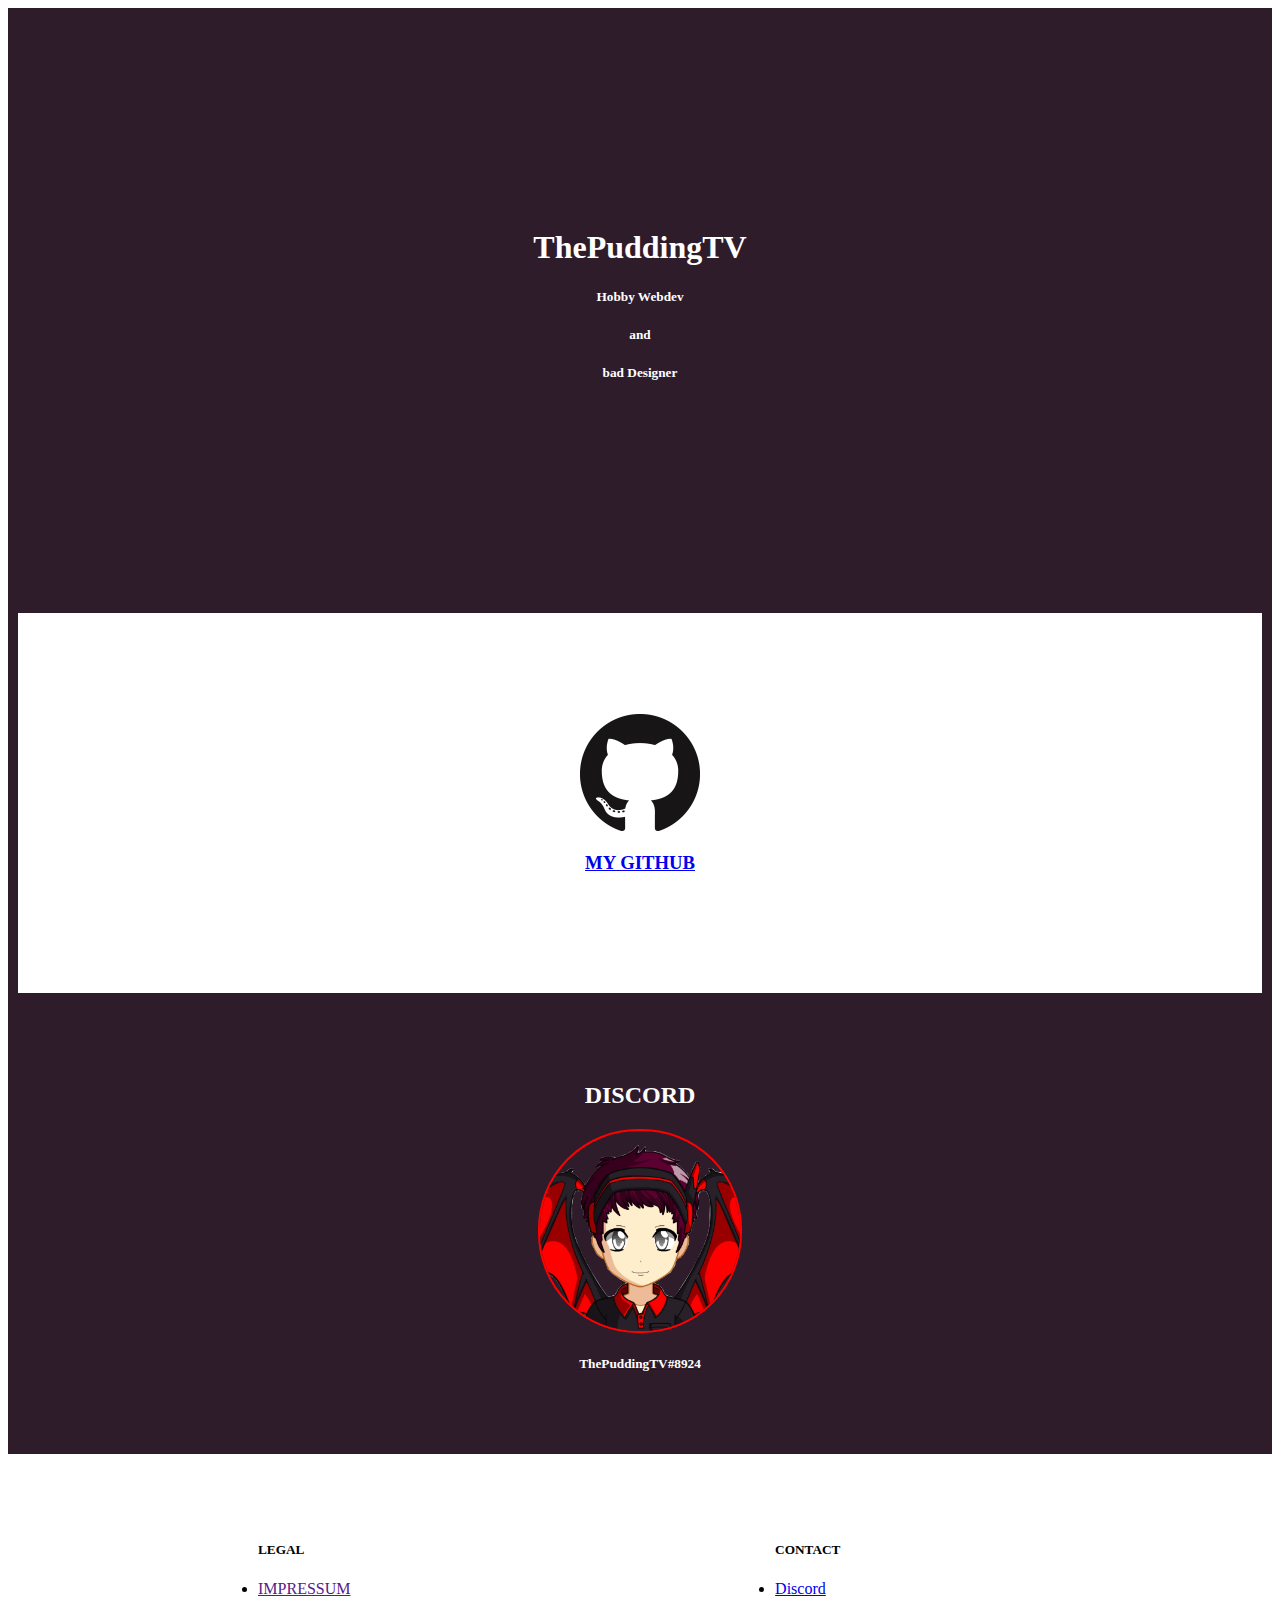
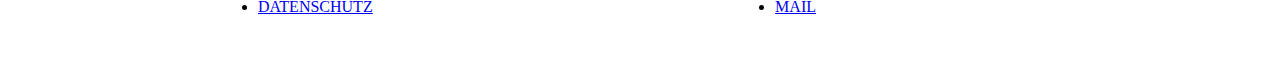
<file: html/index.html>
<!DOCTYPE html>
<head>
  <link rel="stylesheet" href="https://stackpath.bootstrapcdn.com/bootstrap/4.5.0/css/bootstrap.min.css" integrity="sha384-9aIt2nRpC12Uk9gS9baDl411NQApFmC26EwAOH8WgZl5MYYxFfc+NcPb1dKGj7Sk" crossorigin="anonymous">
<link rel="stylesheet" href="../css/style.css">
</head>
<body>
    <div class="header">
        <h1 class="headline">ThePuddingTV</h1>
        <h5 class="underheadline">Hobby Webdev</h5>
        <h5 class="underheadline">and</h5>
        <h5 class="underheadline">bad Designer</h5>
    </div>
        <div class="github">
            <img class="gh" src="../img/GitHub-Mark-120px-plus.png">
            <a href="https://github.com/ThePuddingCODE"><h3>MY GITHUB</h3></a>
        
    </div>
    <div class="discord">
    <h2 class="underheadline">DISCORD</h2>
    <img src="../img/FaceMakerGO_5.png" width="200px" class="profilepicture">
        <a href="#"><h5 class="underheadline">ThePuddingTV#8924</h5></a>
    </div>
    <div class="footer">
        <ul class="legal">
        <h5 >LEGAL</h5>
        <li><a href="">IMPRESSUM</a></li>
        <li><a href="datenschutz.html">DATENSCHUTZ</a></li>
        </ul>
        <ul class="contact">
        <h5>CONTACT</h5>
        <li><a href="https://discord.gg/H8HcfeA">Discord</a></li>
        <li><a href=mailto:dorhoc@outlook.de"">MAIL</a></li>
        
        </ul>
    </div>
</body>
</file>
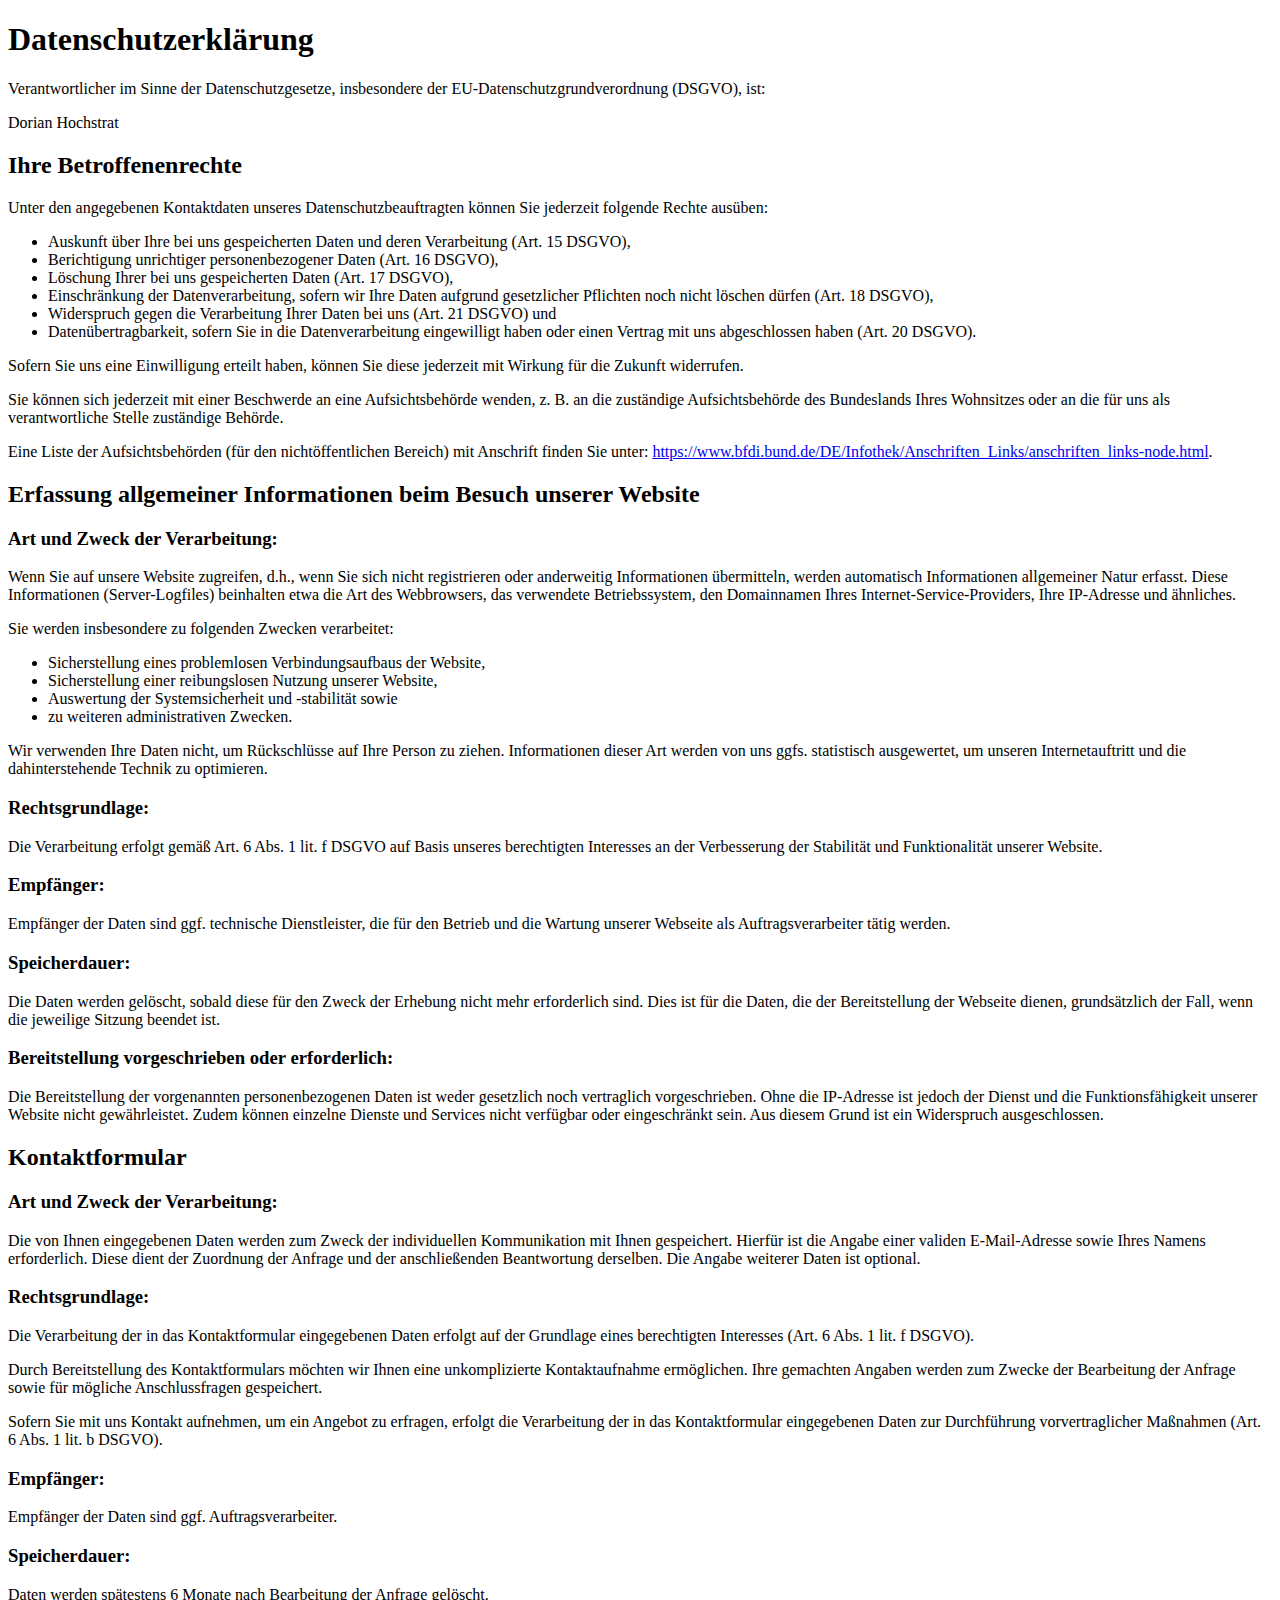
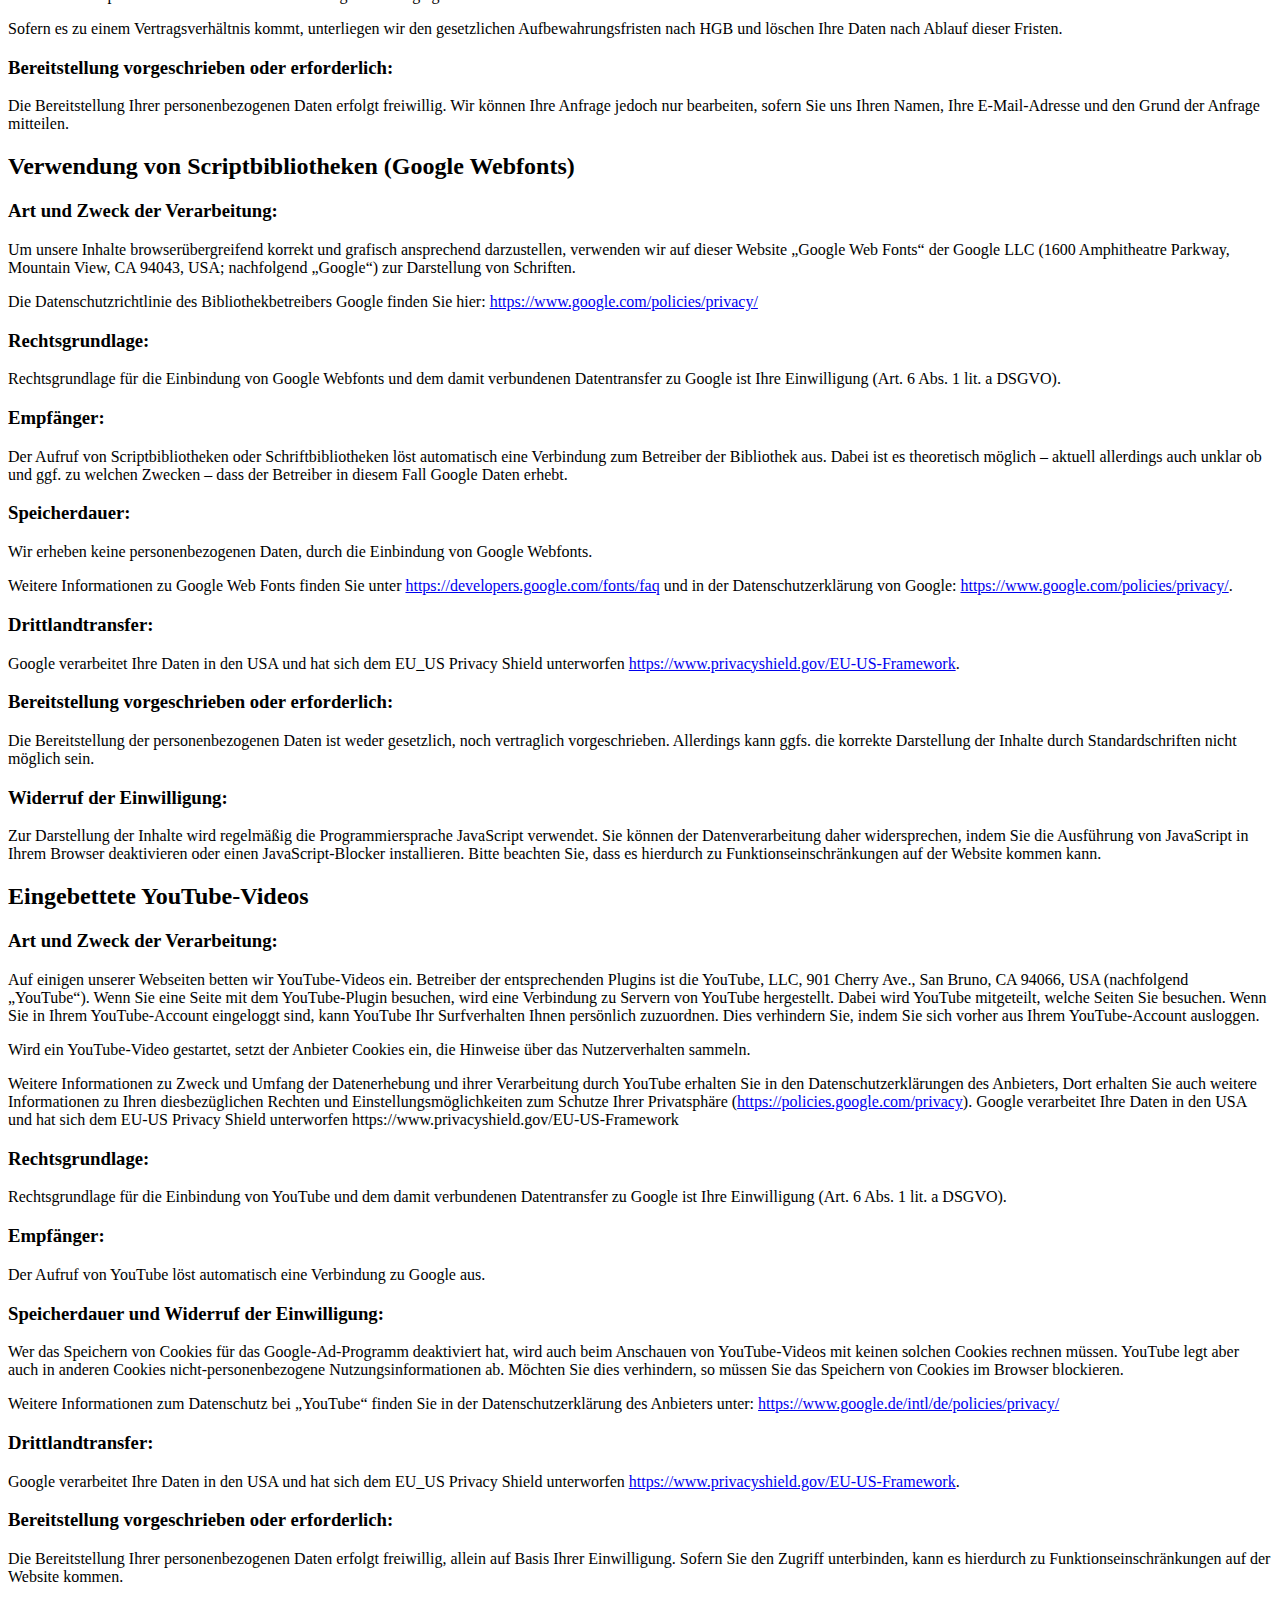
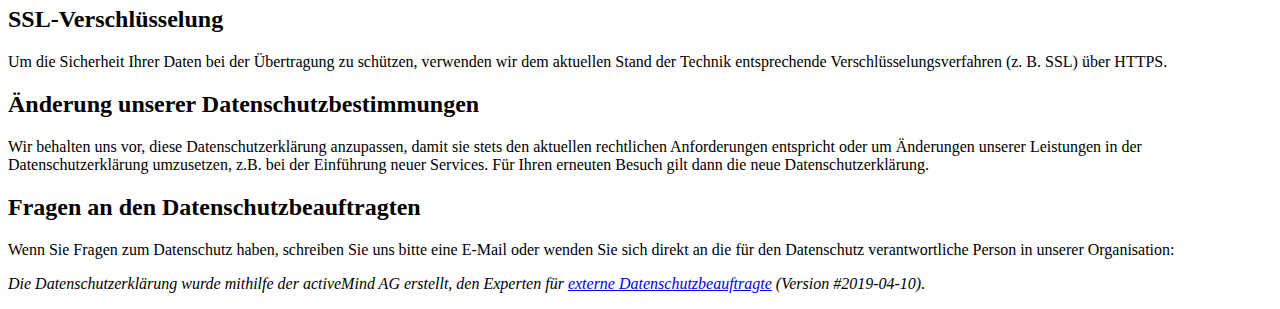
<file: html/datenschutz.html>
<!DOCTYPE html>
<head>
  <link rel="stylesheet" href="https://stackpath.bootstrapcdn.com/bootstrap/4.5.0/css/bootstrap.min.css" integrity="sha384-9aIt2nRpC12Uk9gS9baDl411NQApFmC26EwAOH8WgZl5MYYxFfc+NcPb1dKGj7Sk" crossorigin="anonymous">
<link rel="stylesheet" href="../css/style.css">
</head>
<body>
<h1>Datenschutzerklärung</h1>
<p>Verantwortlicher im Sinne der Datenschutzgesetze, insbesondere der EU-Datenschutzgrundverordnung (DSGVO), ist:</p>
<p>Dorian Hochstrat</p>
<h2>Ihre Betroffenenrechte</h2>
<p>Unter den angegebenen Kontaktdaten unseres Datenschutzbeauftragten können Sie jederzeit folgende Rechte ausüben:</p>
<ul>
<li>Auskunft über Ihre bei uns gespeicherten Daten und deren Verarbeitung (Art. 15 DSGVO),</li>
<li>Berichtigung unrichtiger personenbezogener Daten (Art. 16 DSGVO),</li>
<li>Löschung Ihrer bei uns gespeicherten Daten (Art. 17 DSGVO),</li>
<li>Einschränkung der Datenverarbeitung, sofern wir Ihre Daten aufgrund gesetzlicher Pflichten noch nicht löschen dürfen (Art. 18 DSGVO),</li>
<li>Widerspruch gegen die Verarbeitung Ihrer Daten bei uns (Art. 21 DSGVO) und</li>
<li>Datenübertragbarkeit, sofern Sie in die Datenverarbeitung eingewilligt haben oder einen Vertrag mit uns abgeschlossen haben (Art. 20 DSGVO).</li>
</ul>
<p>Sofern Sie uns eine Einwilligung erteilt haben, können Sie diese jederzeit mit Wirkung für die Zukunft widerrufen.</p>
<p>Sie können sich jederzeit mit einer Beschwerde an eine Aufsichtsbehörde wenden, z. B. an die zuständige Aufsichtsbehörde des Bundeslands Ihres Wohnsitzes oder an die für uns als verantwortliche Stelle zuständige Behörde.</p>
<p>Eine Liste der Aufsichtsbehörden (für den nichtöffentlichen Bereich) mit Anschrift finden Sie unter: <a href="https://www.bfdi.bund.de/DE/Infothek/Anschriften_Links/anschriften_links-node.html" target="_blank" rel="nofollow noopener">https://www.bfdi.bund.de/DE/Infothek/Anschriften_Links/anschriften_links-node.html</a>.</p>
<p></p><h2>Erfassung allgemeiner Informationen beim Besuch unserer Website</h2>
<h3>Art und Zweck der Verarbeitung:</h3>
<p>Wenn Sie auf unsere Website zugreifen, d.h., wenn Sie sich nicht registrieren oder anderweitig Informationen übermitteln, werden automatisch Informationen allgemeiner Natur erfasst. Diese Informationen (Server-Logfiles) beinhalten etwa die Art des Webbrowsers, das verwendete Betriebssystem, den Domainnamen Ihres Internet-Service-Providers, Ihre IP-Adresse und ähnliches. </p>
<p>Sie werden insbesondere zu folgenden Zwecken verarbeitet:</p>
<ul>
<li>Sicherstellung eines problemlosen Verbindungsaufbaus der Website,</li>
<li>Sicherstellung einer reibungslosen Nutzung unserer Website,</li>
<li>Auswertung der Systemsicherheit und -stabilität sowie</li>
<li>zu weiteren administrativen Zwecken.</li>
</ul>
<p>Wir verwenden Ihre Daten nicht, um Rückschlüsse auf Ihre Person zu ziehen. Informationen dieser Art werden von uns ggfs. statistisch ausgewertet, um unseren Internetauftritt und die dahinterstehende Technik zu optimieren.</p>
<h3>Rechtsgrundlage:</h3>
<p>Die Verarbeitung erfolgt gemäß Art. 6 Abs. 1 lit. f DSGVO auf Basis unseres berechtigten Interesses an der Verbesserung der Stabilität und Funktionalität unserer Website.</p>
<h3>Empfänger:</h3>
<p>Empfänger der Daten sind ggf. technische Dienstleister, die für den Betrieb und die Wartung unserer Webseite als Auftragsverarbeiter tätig werden.</p>
<h3>Speicherdauer:</h3>
<p>Die Daten werden gelöscht, sobald diese für den Zweck der Erhebung nicht mehr erforderlich sind. Dies ist für die Daten, die der Bereitstellung der Webseite dienen, grundsätzlich der Fall, wenn die jeweilige Sitzung beendet ist.</p>
<h3>Bereitstellung vorgeschrieben oder erforderlich:</h3>
<p>Die Bereitstellung der vorgenannten personenbezogenen Daten ist weder gesetzlich noch vertraglich vorgeschrieben. Ohne die IP-Adresse ist jedoch der Dienst und die Funktionsfähigkeit unserer Website nicht gewährleistet. Zudem können einzelne Dienste und Services nicht verfügbar oder eingeschränkt sein. Aus diesem Grund ist ein Widerspruch ausgeschlossen. </p>
<p></p><h2>Kontaktformular</h2>
<h3>Art und Zweck der Verarbeitung:</h3>
<p>Die von Ihnen eingegebenen Daten werden zum Zweck der individuellen Kommunikation mit Ihnen gespeichert. Hierfür ist die Angabe einer validen E-Mail-Adresse sowie Ihres Namens erforderlich. Diese dient der Zuordnung der Anfrage und der anschließenden Beantwortung derselben. Die Angabe weiterer Daten ist optional.</p>
<h3>Rechtsgrundlage:</h3>
<p>Die Verarbeitung der in das Kontaktformular eingegebenen Daten erfolgt auf der Grundlage eines berechtigten Interesses (Art. 6 Abs. 1 lit. f DSGVO).</p>
<p>Durch Bereitstellung des Kontaktformulars möchten wir Ihnen eine unkomplizierte Kontaktaufnahme ermöglichen. Ihre gemachten Angaben werden zum Zwecke der Bearbeitung der Anfrage sowie für mögliche Anschlussfragen gespeichert.</p>
<p>Sofern Sie mit uns Kontakt aufnehmen, um ein Angebot zu erfragen, erfolgt die Verarbeitung der in das Kontaktformular eingegebenen Daten zur Durchführung vorvertraglicher Maßnahmen (Art. 6 Abs. 1 lit. b DSGVO).</p>
<h3>Empfänger:</h3>
<p>Empfänger der Daten sind ggf. Auftragsverarbeiter.</p>
<h3>Speicherdauer:</h3>
<p>Daten werden spätestens 6 Monate nach Bearbeitung der Anfrage gelöscht.</p>
<p>Sofern es zu einem Vertragsverhältnis kommt, unterliegen wir den gesetzlichen Aufbewahrungsfristen nach HGB und löschen Ihre Daten nach Ablauf dieser Fristen. </p>
<h3>Bereitstellung vorgeschrieben oder erforderlich:</h3>
<p>Die Bereitstellung Ihrer personenbezogenen Daten erfolgt freiwillig. Wir können Ihre Anfrage jedoch nur bearbeiten, sofern Sie uns Ihren Namen, Ihre E-Mail-Adresse und den Grund der Anfrage mitteilen.</p>
<p></p><h2>Verwendung von Scriptbibliotheken (Google Webfonts)</h2>
<h3>Art und Zweck der Verarbeitung:</h3>
<p>Um unsere Inhalte browserübergreifend korrekt und grafisch ansprechend darzustellen, verwenden wir auf dieser Website „Google Web Fonts“ der Google LLC (1600 Amphitheatre Parkway, Mountain View, CA 94043, USA; nachfolgend „Google“) zur Darstellung von Schriften.</p>
<p>Die Datenschutzrichtlinie des Bibliothekbetreibers Google finden Sie hier: <a href="https://www.google.com/policies/privacy/">https://www.google.com/policies/privacy/</a></p>
<h3>Rechtsgrundlage:</h3>
<p>Rechtsgrundlage für die Einbindung von Google Webfonts und dem damit verbundenen Datentransfer zu Google ist Ihre Einwilligung (Art. 6 Abs. 1 lit. a DSGVO). </p>
<h3>Empfänger:</h3>
<p>Der Aufruf von Scriptbibliotheken oder Schriftbibliotheken löst automatisch eine Verbindung zum Betreiber der Bibliothek aus. Dabei ist es theoretisch möglich – aktuell allerdings auch unklar ob und ggf. zu welchen Zwecken – dass der Betreiber in diesem Fall Google Daten erhebt.</p>
<h3>Speicherdauer:</h3>
<p>Wir erheben keine personenbezogenen Daten, durch die Einbindung von Google Webfonts.</p>
<p>Weitere Informationen zu Google Web Fonts finden Sie unter <a href="https://developers.google.com/fonts/faq">https://developers.google.com/fonts/faq</a> und in der Datenschutzerklärung von Google: <a href="https://www.google.com/policies/privacy/">https://www.google.com/policies/privacy/</a>.</p>
<h3>Drittlandtransfer:</h3>
<p>Google verarbeitet Ihre Daten in den USA und hat sich dem EU_US Privacy Shield unterworfen <a href="https://www.privacyshield.gov/EU-US-Framework">https://www.privacyshield.gov/EU-US-Framework</a>.</p>
<h3>Bereitstellung vorgeschrieben oder erforderlich:</h3>
<p>Die Bereitstellung der personenbezogenen Daten ist weder gesetzlich, noch vertraglich vorgeschrieben. Allerdings kann ggfs. die korrekte Darstellung der Inhalte durch Standardschriften nicht möglich sein.</p>
<h3>Widerruf der Einwilligung:</h3>
<p>Zur Darstellung der Inhalte wird regelmäßig die Programmiersprache JavaScript verwendet. Sie können der Datenverarbeitung daher widersprechen, indem Sie die Ausführung von JavaScript in Ihrem Browser deaktivieren oder einen JavaScript-Blocker installieren. Bitte beachten Sie, dass es hierdurch zu Funktionseinschränkungen auf der Website kommen kann.</p>
<p></p><h2>Eingebettete YouTube-Videos</h2>
<h3>Art und Zweck der Verarbeitung:</h3>
<p>Auf einigen unserer Webseiten betten wir YouTube-Videos ein. Betreiber der entsprechenden Plugins ist die YouTube, LLC, 901 Cherry Ave., San Bruno, CA 94066, USA (nachfolgend „YouTube“). Wenn Sie eine Seite mit dem YouTube-Plugin besuchen, wird eine Verbindung zu Servern von YouTube hergestellt. Dabei wird YouTube mitgeteilt, welche Seiten Sie besuchen. Wenn Sie in Ihrem YouTube-Account eingeloggt sind, kann YouTube Ihr Surfverhalten Ihnen persönlich zuzuordnen. Dies verhindern Sie, indem Sie sich vorher aus Ihrem YouTube-Account ausloggen.</p>
<p>Wird ein YouTube-Video gestartet, setzt der Anbieter Cookies ein, die Hinweise über das Nutzerverhalten sammeln.</p>
<p>Weitere Informationen zu Zweck und Umfang der Datenerhebung und ihrer Verarbeitung durch YouTube erhalten Sie in den Datenschutzerklärungen des Anbieters, Dort erhalten Sie auch weitere Informationen zu Ihren diesbezüglichen Rechten und Einstellungsmöglichkeiten zum Schutze Ihrer Privatsphäre (<a href="https://policies.google.com/privacy">https://policies.google.com/privacy</a>). Google verarbeitet Ihre Daten in den USA und hat sich dem EU-US Privacy Shield unterworfen https://www.privacyshield.gov/EU-US-Framework</p>
<h3>Rechtsgrundlage:</h3>
<p>Rechtsgrundlage für die Einbindung von YouTube und dem damit verbundenen Datentransfer zu Google ist Ihre Einwilligung (Art. 6 Abs. 1 lit. a DSGVO).</p>
<h3>Empfänger:</h3>
<p>Der Aufruf von YouTube löst automatisch eine Verbindung zu Google aus.</p>
<h3>Speicherdauer und Widerruf der Einwilligung:</h3>
<p>Wer das Speichern von Cookies für das Google-Ad-Programm deaktiviert hat, wird auch beim Anschauen von YouTube-Videos mit keinen solchen Cookies rechnen müssen. YouTube legt aber auch in anderen Cookies nicht-personenbezogene Nutzungsinformationen ab. Möchten Sie dies verhindern, so müssen Sie das Speichern von Cookies im Browser blockieren.</p>
<p>Weitere Informationen zum Datenschutz bei „YouTube“ finden Sie in der Datenschutzerklärung des Anbieters unter: <a href="https://www.google.de/intl/de/policies/privacy/">https://www.google.de/intl/de/policies/privacy/ </a></p>
<h3>Drittlandtransfer:</h3>
<p>Google verarbeitet Ihre Daten in den USA und hat sich dem EU_US Privacy Shield unterworfen <a href="https://www.privacyshield.gov/EU-US-Framework">https://www.privacyshield.gov/EU-US-Framework</a>.</p>
<h3>Bereitstellung vorgeschrieben oder erforderlich:</h3>
<p>Die Bereitstellung Ihrer personenbezogenen Daten erfolgt freiwillig, allein auf Basis Ihrer Einwilligung. Sofern Sie den Zugriff unterbinden, kann es hierdurch zu Funktionseinschränkungen auf der Website kommen.</p>
<p></p><h2>SSL-Verschlüsselung</h2>
<p>Um die Sicherheit Ihrer Daten bei der Übertragung zu schützen, verwenden wir dem aktuellen Stand der Technik entsprechende Verschlüsselungsverfahren (z. B. SSL) über HTTPS.</p>
<p></p><h2>Änderung unserer Datenschutzbestimmungen</h2>
<p>Wir behalten uns vor, diese Datenschutzerklärung anzupassen, damit sie stets den aktuellen rechtlichen Anforderungen entspricht oder um Änderungen unserer Leistungen in der Datenschutzerklärung umzusetzen, z.B. bei der Einführung neuer Services. Für Ihren erneuten Besuch gilt dann die neue Datenschutzerklärung.</p>
<h2>Fragen an den Datenschutzbeauftragten</h2>
<p>Wenn Sie Fragen zum Datenschutz haben, schreiben Sie uns bitte eine E-Mail oder wenden Sie sich direkt an die für den Datenschutz verantwortliche Person in unserer Organisation:</p>
<p></p><p><em>Die Datenschutzerklärung wurde mithilfe der activeMind AG erstellt, den Experten für <a href="https://www.activemind.de/datenschutz/datenschutzbeauftragter/" target="_blank" rel="noopener">externe Datenschutzbeauftragte</a> (Version #2019-04-10).</em></p>

    
</body>
</file>
<file: css/style.css>
.headline,.underheadline{
    text-align: center;
    color: white;
}
.header{
    padding: 200px;
    background-color: #2E1C2B;
}
.gh{
    display: block;
    margin-left: auto;
    margin-right: auto;
    
}
.github{
    padding: 100px;
    border: solid #2E1C2B 10px;
    text-align: center
}
.contact,.legal{
    float: left;
    width: 33%;
    padding: 50px;
    position: relative;
    left: 200px;
    
}
.github,.legal,.header{
    overflow: hidden;
}
.profilepicture{
    border: solid 2px red;
    border-radius: 100px;
    display: block;
    margin-left: auto;
    margin-right: auto;
}
.discord{
    background-color: #2E1C2B;
    padding: 60px;
}
</file>
